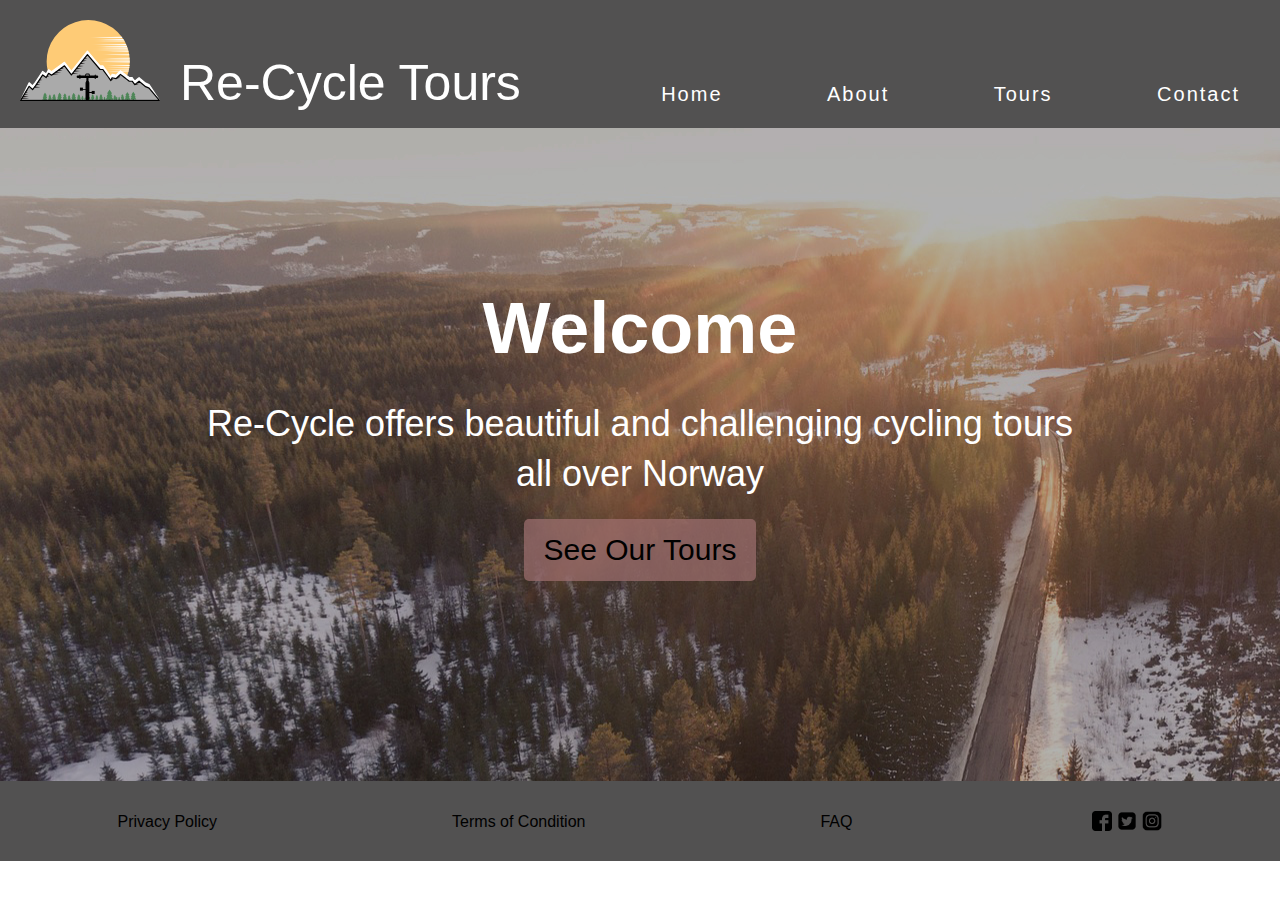
<file: index.html>
<!DOCTYPE html>
<html lang="en">

<head>
    <meta charset="UTF-8">
    <meta name="viewport" content="width=device-width, initial-scale=1.0">
    <link rel="stylesheet" href="style.css">
    <title>Re-Cycle Tours</title>
</head>

<body>
    <header class="navigation">
        <div class="menu-wrap">
            <input type="checkbox" class="toggler">
            <div class="hamburger">
                <div class="line"></div>
            </div>
            <div class="menu">
                <div>
                    <div>
                        <ul>
                            <li><a href="index.html">Home</a></li>
                            <li><a href="about.html">About</a></li>
                            <li><a href="tours.html">Tours</a></li>
                            <li><a href="contact.html">Contact</a></li>
                        </ul>
                    </div>
                </div>
            </div>
        </div>
        <nav class="menu-big">
            <div class="logo-container">
                <a href="index.html"><img class="logo" src="images/logo/color.svg" alt="Re-Cycle Logo"></a>
                <p><a href="index.html">Re-Cycle Tours</a></p>
            </div>
            <div class="menu-links">
                <ul class="menu-links-ul">
                    <li><a href="index.html">Home</a></li>
                    <li><a href="about.html">About</a></li>
                    <li><a href="tours.html">Tours</a></li>
                    <li><a href="contact.html">Contact</a></li>
                </ul>
            </div>
        </nav>
    </header>

    <section class="homepage-hero">
        <h1>Welcome</h1>
        <p>Re-Cycle offers beautiful and challenging cycling tours <br> all over Norway</p>
        <button class="hero-btn"><a href="tours.html">See Our Tours</a></button>
    </section>

    <footer class="footer">
        <ul class="footer-text">
            <li><a href="">Privacy Policy</a></li>
            <li><a href="">Terms of Condition</a></li>
            <li><a href=""> FAQ</a></li>
            <li>
                <ul class="footer-icons">
                    <li><a href=""><img src="images/facebook.png" alt="facebook icon"></a></li>
                    <li><a href=""><img src="images/twitter.png" alt="twitter icon"></a></li>
                    <li><a href=""><img src="images/ig.png" alt="instagram icon"></a></li>
                </ul>
            </li>
        </ul>
    </footer>
</body>

</html>
</file>
<file: style.css>
/* GLOBAL */

:root {
    --header-footer: #525151;
    --text-color: white;
    --other-text-color: black;
    --hover-color: #FDCB76;
    --form-error-color: red;
    --back-to-top: #4E8758;
    --menu-speed: 0.75s;
    --overlay-color: rgba(0, 0, 0, 0.6)
}

@font-face {
    font-family: Roboto_condensed, sans-serif;
    src: url(fonts/Roboto_Condensed/RobotoCondensed-Bold.ttf);
    font-weight: bold;
}

@font-face {
    font-family: Roboto_condensed, sans-serif;
    src: url(fonts/Roboto_Condensed/RobotoCondensed-Light.ttf);
    font-weight: 200;
}

@font-face {
    font-family: Cabin, sans-serif;
    src: url(fonts/Cabin/Cabin-Regular.ttf);
    font-weight: normal;
}

* {
    box-sizing: border-box;
    margin: 0;
    padding: 0;
    line-height: 1.4;
    font-family: Cabin, sans-serif;
    scroll-behavior: smooth;
}

/*BURGER*/
.menu-wrap {
    position: fixed;
    top: 0;
    left: 0;
    z-index: 1;
    display: none;
}

.toggler {
    position: absolute;
    top: 0;
    left: 0;
    z-index: 2;
    cursor: pointer;
    width: 50px;
    height: 50px;
    opacity: 0;
}

.hamburger {
    position: absolute;
    top: 0;
    left: 0;
    z-index: 1;
    width: 60px;
    height: 60px;
    padding: 1rem;
    background: var(--primary-color);
    display: flex;
    align-items: center;
    justify-content: center;
}

/* Hamburger Line */
.line {
    position: relative;
    flex: none;
    width: 100%;
    height: 2px;
    background: #fff;
    display: flex;
    align-items: center;
    justify-content: center;
    transition: all 0.4s ease;
}

/* Hamburger Lines - Top & Bottom */
.line::before,
.line::after {
    content: '';
    position: absolute;
    z-index: 1;
    top: -10px;
    width: 100%;
    height: 2px;
    background: inherit;
}

/* Moves Line Down */
.line::after {
    top: 10px;
}

/* Toggler Animation */
.toggler:checked+.hamburger>div {
    transform: rotate(135deg);
}

/* Turns Lines Into X */
.toggler:checked+.hamburger>div:before,
.toggler:checked+.hamburger>div:after {
    top: 0;
    transform: rotate(90deg);
}

/* Rotate On Hover When Checked */
.menu-wrap.toggler:checked:hover+.hamburger>div {
    transform: rotate(225deg);
}

/* Show Menu */
.menu-wrap .toggler:checked~.menu {
    visibility: visible;
}

.menu-wrap .toggler:checked~.menu>div {
    transform: scale(1);
    transition-duration: var(--menu-speed);
}

.menu-wrap .toggler:checked~.menu>div>div {
    opacity: 1;
    transition: opacity 0.4s ease 0.4s;
}

.menu-wrap .menu {
    position: fixed;
    top: 0;
    left: 0;
    width: 100%;
    height: 100%;
    visibility: hidden;
    overflow: hidden;
    display: flex;
    align-items: center;
    justify-content: center;
}

.menu-wrap .menu>div {
    background: var(--overlay-color);
    border-radius: 50%;
    width: 200vw;
    height: 200vw;
    display: flex;
    flex: none;
    align-items: center;
    justify-content: center;
    transform: scale(0);
    transition: all 0.4s ease;
}

.menu-wrap .menu>div>div {
    text-align: center;
    max-width: 90vw;
    max-height: 100vh;
    opacity: 0;
    transition: opacity 0.4s ease;
}

.menu-wrap .menu li {
    list-style: none;
    color: #fff;
    font-size: 1.5rem;
    padding: 1rem;
}

.menu-wrap .menu a {
    color: inherit;
    text-decoration: none;
    transition: color 0.4s ease;
}

/*End of burger*/

h1,
h2,
h3,
h4,
h5,
h6 {
    font-family: Roboto_condensed, sans-serif;
    font-weight: bold;
}

header,
footer {
    background-color: var(--header-footer);
}

nav {
    display: flex;
    align-items: flex-end;
    justify-content: space-between;
    padding: 0 20px;
}

.logo-container {
    display: flex;
    padding: 20px 0 10px 0;
}

.logo-container p {
    align-self: flex-end;
    font-size: 50px;
    margin-left: 20px;
    color: var(--text-color);
}

.logo-container a {
    color: var(--text-color);
    text-decoration: none;
}

.logo {
    width: 140px;
    padding-bottom: 10px;
}

.menu-links-ul {
    padding: 20px;
}

.menu-links-ul li {
    list-style: none;
    display: inline;
    padding-left: 100px;
}

.menu-links-ul a {
    font-size: 20px;
    letter-spacing: 2px;
    text-decoration: none;
    color: var(--text-color);
}

.menu-links-ul a:hover {
    color: var(--hover-color);
}

.footer-container {
    background-color: var(--header-footer);
    display: flex;
    justify-content: space-evenly;
}

.footer-text {
    display: flex;
    justify-content: space-around;
    padding-top: 30px;
}

.footer-icons {
    display: flex;
}

footer img {
    width: 25px;
    padding-left: 5px;
}

footer li a {
    text-decoration: none;
    color: black;
}

footer li a:hover {
    text-decoration: underline;
    color: var(--hover-color);
}

footer li {
    list-style: none;
}

.footer {
    height: 80px;
}


/*HOME PAGE*/
.homepage-hero {
    text-align: center;
    background: url(images/hero.jpg) no-repeat;
    color: var(--text-color);
}

.homepage-hero h1 {
    font-size: 72px;
    padding-top: 150px;
}

.homepage-hero p {
    font-size: 36px;
    padding-top: 20px;
}

.hero-btn {
    font-size: 30px;
    padding: 10px 20px;
    margin-top: 20px;
    margin-bottom: 200px;
    background-color: rgba(159, 113, 113, 0.7);
    border: none;
    border-radius: 5px;
}

.hero-btn a {
    color: var(--other-text-color);
    text-decoration: none;
}

.hero-btn a:hover {
    text-decoration: underline;
}

/*ABOUT PAGE*/

.about-content {
    display: flex;
    justify-content: center;
    background: url(images/cyclingOverlay.jpg) no-repeat center;
    background-size: 100%;
    color: var(--other-text-color);
    padding: 100px 0 200px 100px;
}

.about-content h1 {
    font-family: Roboto_condensed, sans-serif;
    font-weight: bold;
    font-size: 58px;
    text-decoration: underline;
}

.about-content p {
    font-family: cabin, sans-serif;
    font-weight: light;
    font-size: 18px;
    width: 80%;
}

.partners {
    font-weight: bold;
    text-decoration: underline;
    font-style: italic;
}

/*TOURS PAGE*/
.tours-showcase {
    text-align: center;
    background: url(images/road.jpg) no-repeat center;
    background-size: cover;
}

.tours-showcase h1 {
    font-size: 64px;
    padding-top: 100px;
    color: var(--text-color);
}

.tour-btn {
    margin-top: 20px;
    margin-bottom: 100px;
    font-size: 30px;
    font-weight: 100;
    padding: 10px 25px;
    background-color: var(--back-to-top);
    border: none;
    border-radius: 2px;
}

.tour-btn a {
    text-decoration: none;
    color: var(--other-text-color);
}

.tour-btn:hover {
    background-color: var(--hover-color);
}

.tours-main-content {
    background-color: #D6CFCF;
    color: var(--other-text-color);
}

.tours-main-content h2 {
    font-size: 58px;
}

.tours-desc p,
.hotels-container p {
    font-size: 20px;
    width: 83%;
}

.tours-desc {
    padding: 50px 50px 50px 200px;
}

.hotels-container,
.tours-map-container {
    padding: 0 50px 50px 200px;
}

.hotels-text {
    padding-bottom: 50px;
}

.hotels {
    display: flex;
}

.hotels img {
    width: 500px;
}

.hotels p {
    width: 90%;
    padding-top: 20px;
}

.hotel2 p {
    padding-right: 80px;
}

.tours-map {
    height: 500px;
    width: 87%;
}

.bottom-btn {
    margin-left: 350px;
    padding: 20px 100px;
}

.back-to-top {
    position: fixed;
    bottom: 100px;
    right: 200px;
}

.back-to-top-btn {
    background-color: var(--header-footer);
    border-radius: 50%;
    border: none;
}

.back-to-top img {
    width: 50px;
    background-color: var(--header-footer);
    border-radius: 50%;
}

/*CONTACT*/

.contact {
    display: flex;
    padding: 50px 100px;
    background: url(images/waterfall.jpg) no-repeat center;
}

.contact h1 {
    font-family: Roboto_condensed, sans-serif;
    font-weight: bold;
    font-size: 58px;
    text-decoration: underline;
    margin-bottom: 20px;
}

.contact-us {
    width: 60%;
    padding-right: 100px;
}

.contact-us p {
    font-size: 20px;
}

.location {
    margin-top: 50px;
}

.location h5 {
    font-size: 20px;
}

.location-map {
    height: 400px;
    width: 100%;
}

.contact-form {
    display: flex;
    flex-direction: column;
}

.contact-form h3 {
    font-size: 38px;
    margin-bottom: 20px;
}

form {
    font-size: 20px;
}

.name,
.email-number,
.message {
    display: flex;
    flex-direction: column;
}

.name input,
.email-number input {
    font-size: 18px;
    width: 360px;
    margin-top: 10px;
    padding: 10px;
    border-radius: 5px;
    border: 1px solid black;
}

.message {
    height: 100px;
}

.message textarea {
    border-radius: 5px;
    border: 1px solid black;
}

.message-label {
    padding-top: 10px;
}

.contact-btn {
    border-radius: 5px;
    border: none;
    background-color: var(--other-text-color);
    color: var(--text-color);
    font-size: 20px;
    padding: 5px 10px;
    margin-top: 20px;
}

.form-error {
    color: var(--form-error-color);
    font-size: 12px;
    display: none;
}

/*MEDIA QUERIES*/

@media only screen and (max-width: 1280px) {
    .hotels img {
        width: 400px;
    }

    .hotels p {
        width: 85%;
        padding-top: 20px;
    }

    .bottom-btn {
        margin-left: 250px;
        padding: 20px 100px;
    }

}

@media only screen and (max-width: 1024px) {

    .menu-links-ul li {
        padding-left: 50px;
    }

    .menu-links-ul a {
        font-size: 15px;
    }

    .about-content {
        padding: 100px 0 100px 80px;
    }

    .logo-container p {
        font-size: 30px;
    }

    .hotels img {
        width: 300px;
    }

    .bottom-btn {
        margin-left: 160px;
        padding: 20px 100px;
    }

    .location-map {
        height: 250px;
    }
}

@media only screen and (max-width: 768px) {

    .logo-container {
        margin-left: 100px;
    }

    .logo-container p {
        font-size: 55px;
    }

    .menu-wrap {
        display: inline;
    }

    .menu-links {
        display: none;
    }

    .homepage-hero {
        padding-top: 100px;
        padding-bottom: 100px;
    }

    .about-content {
        flex-direction: column;
        padding: 0px 0 100px 80px;
        background-size: cover;
    }

    .about-content h1 {
        padding-top: 50px;
    }

    .about-content p {
        font-family: cabin, sans-serif;
        font-weight: light;
        font-size: 18px;
        width: 80%;
        padding-top: 10px;
    }

    .hotels {
        flex-direction: column;
    }

    .tours-desc {
        padding: 50px 50px 50px 100px;
    }

    .hotels-container,
    .tours-map-container {
        padding: 0 50px 50px 100px;
    }

    .hotels img {
        width: 500px;
        padding-top: 50px;
    }

    .hotel2 {
        padding-top: 50px;
    }

    .hotel2 p {
        padding-right: 10px;
    }

    .bottom-btn {
        margin-left: 100px;
    }

    .back-to-top {
        position: fixed;
        bottom: 130px;
        right: 50px;
    }

    .contact {
        flex-direction: column;
        padding: 50px;
        background-size: cover;
    }

    .contact h1 {
        font-size: 48px;
        margin-bottom: 50px;
    }

    .contact-us {
        width: 100%;
        padding-right: 0;
    }

    .contact-us p {
        font-size: 20px;
    }

    .location h5 {
        font-size: 25px;
    }

    .location-map {
        height: 350px;
        width: 100%;
    }

    .contact-form {
        display: flex;
        flex-direction: column;
    }

    .contact-form h3 {
        font-size: 25px;
        margin-bottom: 10px;
        padding-top: 50px;
    }

    form {
        font-size: 20px;
    }

    .name input,
    .email-number input {
        font-size: 18px;
        width: 650px;
        margin-top: 10px;
        padding: 10px;
    }

    .message textarea {
        width: 650px;
        font-size: 18px;
    }

    .message-label {
        padding-top: 30px;
    }

    .hidden-text {
        display: none;
    }

}

@media only screen and (max-width: 414px) {

    footer {
        font-size: 10px;
    }

    footer img {
        width: 20px;
    }

    .logo-container {
        flex-direction: column;
        padding-left: 100px;
        margin-left: 0;
    }

    .logo-container p {
        display: none;
    }

    .homepage-hero p {
        font-size: 25px;
    }

    .about-content {
        flex-direction: column;
        background: url(images/cyclingOverlay.jpg) no-repeat center;
        background-size: cover;
        color: var(--other-text-color);
        padding: 0 0 50px 50px;
    }

    .company-about {
        padding-top: 50px;
        padding-bottom: 50px;
    }

    .tours-showcase h1 {
        font-size: 38px;
    }

    .tours-showcase {
        padding-top: 200px;
        padding-bottom: 200px;
    }

    .tours-desc h2,
    .hotels-container h2 {
        font-size: 28px;
        padding-bottom: 10px;
    }

    .tours-desc {
        padding: 50px 0 0 50px;
    }

    .hotels-container {
        padding: 50px 0 100px 50px;
    }

    .hotels-text {
        padding-bottom: 0px;
    }

    .hotels-text p {
        font-size: 18px;
        margin-bottom: 50px;
    }

    .hotels img {
        width: 250px;
    }

    .hotels p {
        width: 80%;
        padding-top: 20px;
        font-size: 15px;
    }

    .hotel1 {
        margin-bottom: 50px;
    }

    .hotel2 p {
        padding-right: 0px;
    }

    .tours-map-container {
        padding: 0 0 0 50px;
    }

    .tours-map-container h2 {
        font-size: 28px;
    }

    .bottom-btn {
        margin-left: 40px;
        padding: 10px 50px;
    }

    .back-to-top {
        bottom: 90px;
        right: 20px;
    }

    .back-to-top img {
        width: 35px;
    }

    .location-map {
        height: 250px;
    }

    .name input,
    .email-number input {
        font-size: 18px;
        width: 300px;
        margin-top: 10px;
        padding: 10px;
    }

    .message textarea {
        width: 300px;
        font-size: 18px;
    }

    .message-label {
        padding-top: 30px;
    }

    .hidden-text {
        display: none;
    }
}

@media only screen and (max-width: 375px) {
    .tours-showcase {
        padding-top: 100px;
        padding-bottom: 100px;
    }

    .bottom-btn {
        margin-left: 10px;
    }

    .name input,
    .email-number input {
        font-size: 18px;
        width: 250px;
        margin-top: 10px;
        padding: 10px;
    }

    .message textarea {
        width: 250px;
        font-size: 18px;
    }

}
</file>
